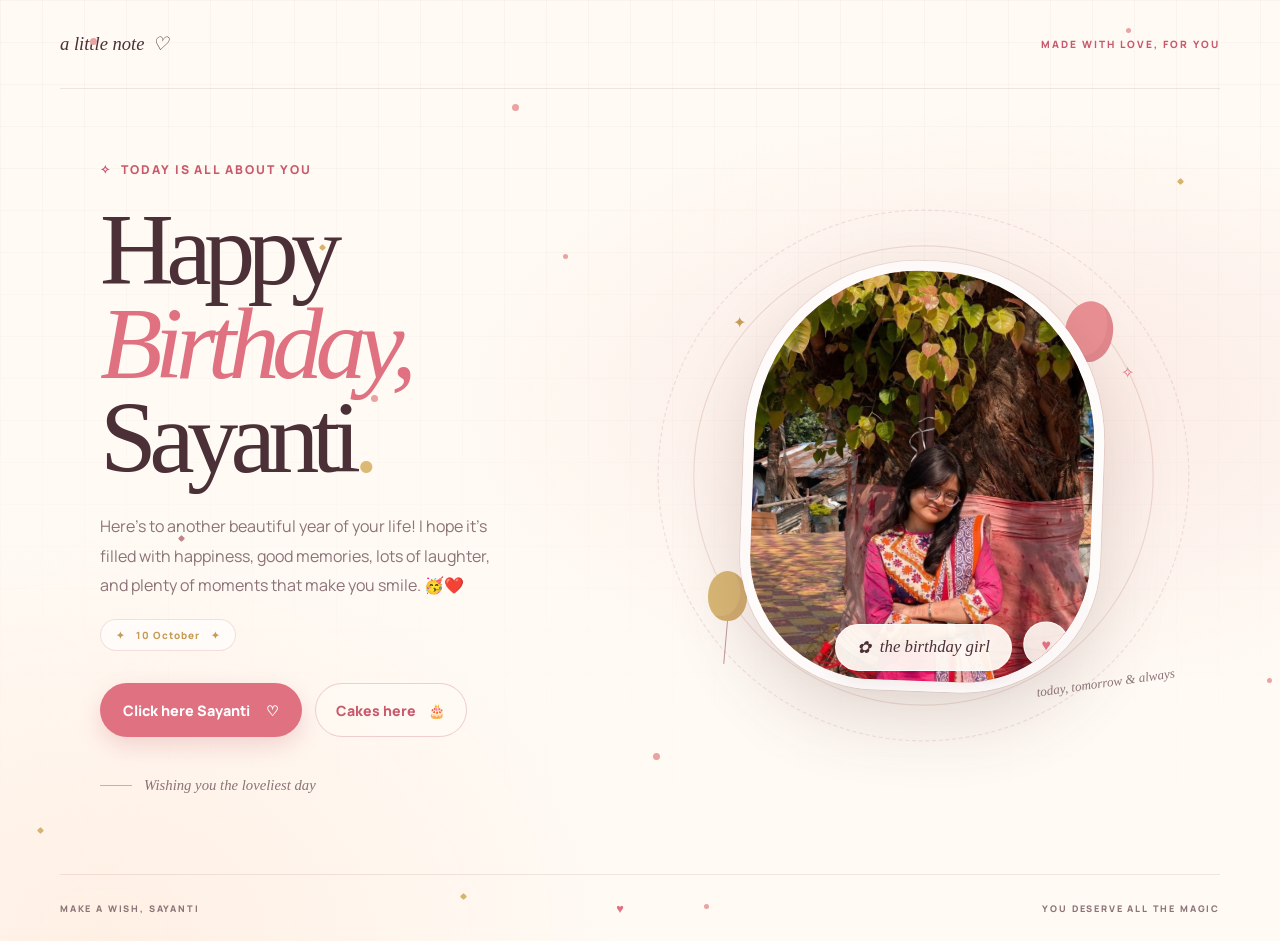
<file: Sayanti Birthday/index.html>
<!doctype html>
<html lang="en">
  <head>
    <meta charset="UTF-8" />
    <meta name="viewport" content="width=device-width, initial-scale=1" />
    <meta
      name="description"
      content="A little birthday surprise, made just for Sayanti."
    />
    <meta property="og:title" content="Happy Birthday, Sayanti!" />
    <meta
      property="og:description"
      content="A little birthday surprise, made just for Sayanti."
    />
    <meta name="theme-color" content="#fffaf4" />
    <title>Happy Birthday, Sayanti!</title>
    <link rel="preconnect" href="https://fonts.googleapis.com" />
    <link rel="preconnect" href="https://fonts.gstatic.com" crossorigin />
    <link
      href="https://fonts.googleapis.com/css2?family=Manrope:wght@400;500;600;700;800&display=swap"
      rel="stylesheet"
    />
    <link rel="stylesheet" href="./styles.css" />
    <script src="./script.js" defer></script>
  </head>
  <body>
    <main class="birthday-page">
      <div class="birthday-confetti" aria-hidden="true"></div>

      <header class="birthday-header">
        <a class="birthday-wordmark" href="./" aria-label="Birthday page">
          a little note <span aria-hidden="true">♡</span>
        </a>
        <span class="birthday-header-label">MADE WITH LOVE, FOR YOU</span>
      </header>

      <section class="birthday-hero" aria-labelledby="birthday-title">
        <div class="birthday-copy">
          <div class="birthday-eyebrow">
            <span aria-hidden="true">✧</span>
            <span>Today is all about you</span>
          </div>

          <h1 id="birthday-title" class="birthday-title">
            Happy
            <br />
            <span>Birthday,</span>
            <br />
            Sayanti<span class="birthday-title-period">.</span>
          </h1>

          <p class="birthday-intro">
            Here’s to another beautiful year of your life! I hope it’s filled
            with happiness, good memories, lots of laughter, and plenty of
            moments that make you smile. 🥳❤️
          </p>

          <p class="birthday-date">
            <span aria-hidden="true">✦</span>
            <span>10 October</span>
            <span aria-hidden="true">✦</span>
          </p>

          <div class="birthday-actions">
            <button
              class="birthday-note-button"
              type="button"
              aria-haspopup="dialog"
              aria-controls="birthday-note"
            >
              <span>Click here Sayanti</span>
              <span aria-hidden="true">♡</span>
            </button>
            <button
              class="birthday-cake-button"
              type="button"
              aria-haspopup="dialog"
              aria-controls="birthday-cake"
            >
              <span>Cakes here</span>
              <span aria-hidden="true">🎂</span>
            </button>
          </div>

          <div class="birthday-signoff">
            <span class="birthday-signoff-rule" aria-hidden="true"></span>
            <span>Wishing you the loveliest day</span>
          </div>
        </div>

        <div class="birthday-art" aria-label="A place for Sayanti’s photo">
          <div
            class="birthday-orbit birthday-orbit-one"
            aria-hidden="true"
          ></div>
          <div
            class="birthday-orbit birthday-orbit-two"
            aria-hidden="true"
          ></div>
          <span class="birthday-sparkle birthday-sparkle-one" aria-hidden="true"
            >✦</span
          >
          <span class="birthday-sparkle birthday-sparkle-two" aria-hidden="true"
            >✧</span
          >
          <div
            class="birthday-balloon birthday-balloon-one"
            aria-hidden="true"
          ></div>
          <div
            class="birthday-balloon birthday-balloon-two"
            aria-hidden="true"
          ></div>

          <div class="birthday-photo-frame">
            <img
              class="birthday-photo"
              src="./sayanti-photo.jpeg"
              alt="Sayanti smiling in a colorful outfit beneath a leafy tree"
            />
            <span class="birthday-photo-heart" aria-hidden="true">♥</span>
          </div>

          <div class="birthday-photo-label">
            <span aria-hidden="true">✿</span>
            <span>the birthday girl</span>
          </div>
          <span class="birthday-art-caption" aria-hidden="true">
            today, tomorrow &amp; always
          </span>
        </div>
      </section>

      <footer class="birthday-footer">
        <span>MAKE A WISH, SAYANTI</span>
        <span class="birthday-footer-heart" aria-hidden="true">♥</span>
        <span>YOU DESERVE ALL THE MAGIC</span>
      </footer>
    </main>

    <dialog
      class="birthday-note-dialog"
      id="birthday-note"
      aria-labelledby="birthday-note-title"
      aria-describedby="birthday-note-copy"
    >
      <button
        class="birthday-note-close"
        type="button"
        aria-label="Close birthday note"
      >
        ×
      </button>
      <div class="birthday-note-icon" aria-hidden="true">♥</div>
      <h2 class="birthday-note-title" id="birthday-note-title">
        A little note for you
      </h2>
      <div class="birthday-note-copy" id="birthday-note-copy">
        <p class="birthday-note-paragraph">
          Happy Birthday Sister 🥳🎂! It’s crazy to think that it’s already been
          four years since we became friends at university. What started as a
          normal friendship slowly became something much more special. You’ve
          always treated me like your own brother, and honestly, I feel the same
          way about you. ❤️
        </p>
        <p class="birthday-note-paragraph">
          I’m really grateful for all the memories, laughs, and conversations
          we’ve shared. No matter what happens, always remember that your
          brother is here whenever you need someone to talk to. 🤗
        </p>
        <p class="birthday-note-paragraph">
          I hope this year brings you lots of happiness, success, and everything
          you’re wishing for. Keep smiling, stay happy, and never change. ❤️
        </p>
        <p class="birthday-note-paragraph">
          Happy Birthday, little sister! 🥳🎈
        </p>
      </div>
      <p class="birthday-note-signoff">With love, <span>always</span></p>
    </dialog>

    <dialog
      class="birthday-cake-dialog"
      id="birthday-cake"
      aria-labelledby="birthday-cake-title"
    >
      <div class="birthday-cake-heading">
        <div>
          <p class="birthday-cake-eyebrow">A little birthday surprise</p>
          <h2 id="birthday-cake-title">Make a wish, Sayanti!</h2>
        </div>
        <button
          class="birthday-cake-close"
          type="button"
          aria-label="Close cake animation"
        >
          ×
        </button>
      </div>
      <iframe
        class="birthday-cake-frame"
        src="about:blank"
        title="Animated birthday cake and floating balloons"
      ></iframe>
      <p class="birthday-cake-hint">
        Tap the candle or pop a balloon to add a little extra birthday magic.
      </p>
    </dialog>
  </body>
</html>
</file>
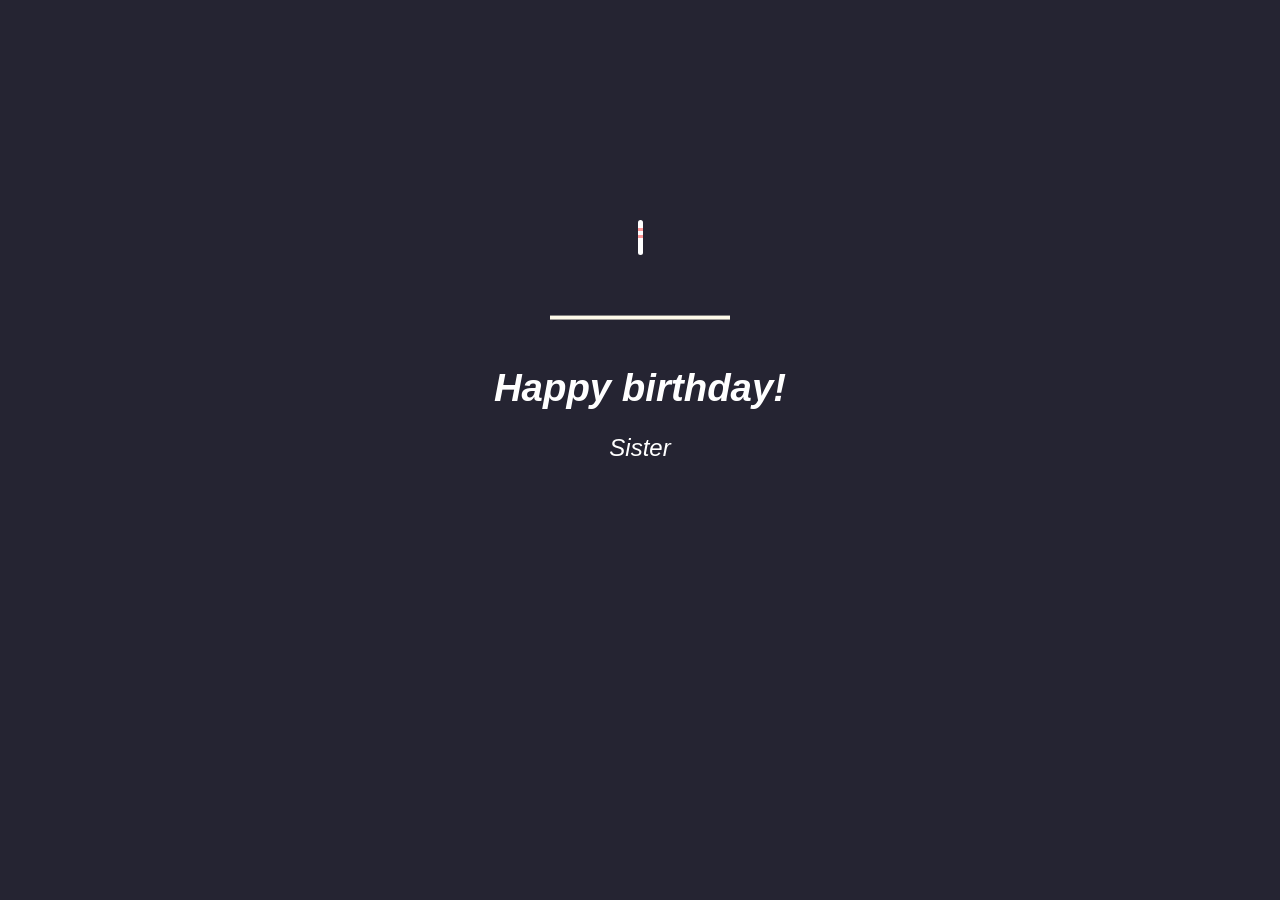
<file: Sayanti Birthday/cake-animation/index.html>
<!doctype html>
<html lang="en">
  <head>
    <meta charset="UTF-8" />
    <meta name="viewport" content="width=device-width, initial-scale=1.0" />
    <meta name="theme-color" content="#252432" />
    <title>A Birthday Cake for Sayanti</title>
    <link rel="stylesheet" href="./style.css" />
  </head>

  <body>
    <canvas id="magicCursor"></canvas>

    <div class="balloons">
      <div class="balloon balloon1"></div>
      <div class="balloon balloon2"></div>
      <div class="balloon balloon3"></div>
      <div class="balloon balloon4"></div>
      <div class="balloon balloon5"></div>
    </div>

    <div class="candle">
      <div class="fire"></div>
      <div class="fire"></div>
      <div class="fire"></div>
      <div class="fire"></div>
      <div class="fire"></div>
    </div>
    <svg
      id="cake"
      version="1.1"
      x="0px"
      y="0px"
      width="200px"
      height="500px"
      viewBox="0 0 200 500"
      enable-background="new 0 0 200 500"
      xml:space="preserve"
    >
      <path
        fill="#a88679"
        d="M173.667-13.94c-49.298,0-102.782,0-147.334,0c-3.999,0-4-16.002,0-16.002
		c44.697,0,96.586,0,147.334,0C177.667-29.942,177.668-13.94,173.667-13.94z"
      >
        <animate
          id="bizcocho_3"
          attributeName="d"
          calcMode="spline"
          keySplines="0 0 1 1; 0 0 1 1"
          begin="relleno_2.end"
          dur="0.3s"
          fill="freeze"
          values="
                          M173.667-13.94c-49.298,0-102.782,0-147.334,0c-3.999,0-4-16.002,0-16.002
		c44.697,0,96.586,0,147.334,0C177.667-29.942,177.668-13.94,173.667-13.94z
                          ;
                          M173.667,411.567c-47.995,12.408-102.955,12.561-147.334,0
		c-3.848-1.089-0.189-16.089,3.661-15.002c44.836,12.66,90.519,12.753,139.427,0.07
		C173.293,395.631,177.541,410.566,173.667,411.567z
                          ;
                          M173.667,427.569c-49.795,0-101.101,0-147.334,0c-3.999,0-4-16.002,0-16.002
		c46.385,0,97.539,0,147.334,0C177.668,411.567,177.667,427.569,173.667,427.569z
                          "
        />
      </path>
      <path
        fill="#8b6a60"
        d="M100-178.521c1.858,0,3.364,1.506,3.364,3.363c0,0,0,33.17,0,44.227
		c0,19.144,0,57.431,0,76.574c0,10.152,0,40.607,0,40.607c0,1.858-1.506,3.364-3.364,3.364l0,0c-1.858,0-3.364-1.506-3.364-3.364c0,0,0-30.455,0-40.607c0-19.144,0-57.432,0-76.575c0-11.057,0-44.226,0-44.226C96.636-177.015,98.142-178.521,100-178.521
		L100-178.521z"
      >
        <animate
          id="relleno_2"
          attributeName="d"
          calcMode="spline"
          keySplines="0 0 1 1; 0 0 1 1; 0 0 0.58 1"
          begin="bizcocho_2.end"
          dur="0.5s"
          fill="freeze"
          values="
                          M100-178.521c1.858,0,3.364,1.506,3.364,3.363c0,0,0,33.17,0,44.227
		c0,19.144,0,57.431,0,76.574c0,10.152,0,40.607,0,40.607c0,1.858-1.506,3.364-3.364,3.364l0,0c-1.858,0-3.364-1.506-3.364-3.364c0,0,0-30.455,0-40.607c0-19.144,0-57.432,0-76.575c0-11.057,0-44.226,0-44.226C96.636-177.015,98.142-178.521,100-178.521
		L100-178.521z
                          ;
                          M100,267.257c1.858,0,3.364,1.506,3.364,3.363c0,0,0,33.17,0,44.227
		c0,19.143,0,57.43,0,76.574c0,10.151,0,40.606,0,40.606c0,1.858-1.506,3.364-3.364,3.364l0,0c-1.858,0-3.364-1.506-3.364-3.364
		c0,0,0-30.455,0-40.606c0-19.145,0-57.432,0-76.576c0-11.057,0-44.225,0-44.225C96.636,268.763,98.142,267.257,100,267.257
		L100,267.257z
                          ;
                          M93.928,405.433c-0.655,6.444-0.102,9.067,2.957,11.798c0,0,8.083,5.571,16.828,3.503
		c18.629-4.406,43.813,6.194,50.792,7.791c14.75,3.375,9.162,6.867,9.162,6.867c-2.412,2.258-58.328,0-73.667,0l0,0
		c-1.858,0-69.995,2.133-73.667,0c0,0-3.337-2.439,6.172-5.992c11.375-4.25,52.875,8.822,47.139-9.442
		c-6.333-20.167,5.226-21.514,5.226-21.514c3.435-0.915,12.78-6.663,10.923-0.546L93.928,405.433z
                          ;
                          M102.242,427.569c5.348,0,14.079,0,17.462,0c0,0,17.026,0,27.504,0
		c19.143,0,20.39-3.797,26.459,0c3,1.877,0,7.823,0,7.823c-2.412,2.258-58.328,0-73.667,0l0,0c-1.858,0-67.187,0-73.667,0
		c0,0-4.125-4.983,0-7.823c5.201-3.58,16.085,0,23.725,0c8.841,0,20.762,0,20.762,0c3.686,0,8.597,0,19.511,0H102.242z
                          "
        />
      </path>
      <path
        fill="#a88679"
        d="M173.667-15.929c-46.512,0-105.486,0-147.334,0c-3.999,0-4-16.002,0-16.002
		c43.566,0,97.96,0,147.334,0C177.667-31.931,177.666-15.929,173.667-15.929z"
      >
        <animate
          id="bizcocho_2"
          attributeName="d"
          calcMode="spline"
          keySplines="0 0 1 1; 0 0 1 1; 0.25 0 0.58 1"
          begin="relleno_1.end"
          dur="0.5s"
          fill="freeze"
          values="
                          M173.667-15.929c-46.512,0-105.486,0-147.334,0c-3.999,0-4-16.002,0-16.002
		c43.566,0,97.96,0,147.334,0C177.667-31.931,177.666-15.929,173.667-15.929z
                          ;
                          M173.434,445.393c-47.269,8.001-105.245,8.001-147.334,0c-3.929-0.747-0.692-16.543,3.243-15.824
		c43.828,8.001,92.165,8.001,140.739,0C174.029,428.918,177.377,444.726,173.434,445.393z
                          ;
                          M173.667,449.514c-47.576-5.454-102.799-5.744-147.333,0c-3.966,0.512-3.938-15.297,0-16.002
		c43.683-7.823,97.646-8.026,147.333,0C177.616,434.15,177.642,449.969,173.667,449.514z
                          ;
                          M173.667,451.394c-49.298,0-102.782,0-147.334,0c-3.999,0-4-16.002,0-16.002
		c44.697,0,96.586,0,147.334,0C177.667,435.392,177.668,451.394,173.667,451.394z
                          "
        />
      </path>
      <path
        fill="#8b6a60"
        d="M101.368-73.685c0,12.164,0,15.18,0,28.519c0,22.702,0-13.661,0,8.304c0,14.48,0,18.233,0,30.512
		c0,1.753-2.958,1.847-2.958,0c0-12.68,0-16.277,0-30.401c0-21.983,0,11.66,0-8.305c0-13.027,0-15.992,0-28.628
		C98.411-75.883,101.368-75.592,101.368-73.685z"
      >
        <animate
          id="relleno_1"
          attributeName="d"
          calcMode="spline"
          keySplines="0 0 1 1; 0 0 1 1; 0 0 0.6 1"
          begin="bizcocho_1.end"
          dur="0.5s"
          fill="freeze"
          values="
                          M101.368-73.685c0,12.164,0,15.18,0,28.519c0,22.702,0-13.661,0,8.304c0,14.48,0,18.233,0,30.512
		c0,1.753-2.958,1.847-2.958,0c0-12.68,0-16.277,0-30.401c0-21.983,0,11.66,0-8.305c0-13.027,0-15.992,0-28.628
		C98.411-75.883,101.368-75.592,101.368-73.685z
                          ;
                          M101.368,350.885c0,12.164,0,65.18,0,78.518c0,22.703,0-33.66,0-11.695c0,14.48,0,28.232,0,40.512
		c0,1.753-2.958,1.847-2.958,0c0-12.68,0-26.277,0-40.402c0-21.982,0,31.66,0,11.695c0-13.027,0-65.992,0-78.627
		C98.411,348.686,101.368,348.977,101.368,350.885z
                          ;
                          M128.38,447.567c37.626,6.312,39.303,13.658,26.833,12.833c-22.653-1.499-13.636-0.831-23.302-0.831
		c-14.48,0-17.884,0-30.163,0c-2.087,0-2.068,0-3.915,0c-13.333,0-8.963,0-23.088,0c-11.668,0-14.062,5.995-27.532,1.164
		c-12.629-4.529,38.667-3.167,46.833-17.333C100.077,432.94,105.546,443.736,128.38,447.567z
                          ;
                          M173.667,451.394c2.875,0,2.997,9.257,0,9.131c-22.662-0.956-32.09-0.956-41.756-0.956
		c-14.48,0-17.884,0-30.163,0c-2.087,0-2.068,0-3.915,0c-13.333,0-8.963,0-23.088,0c-11.668,0-34.99-0.294-48.412,1.831
		c-4.109,0.65-3.01-10.006,0-10.006C37.129,451.394,149.379,451.394,173.667,451.394z
                          "
        />
      </path>
      <path
        fill="#a88679"
        d="M173.667,21.571c-33.174,0-111.467,0-147.334,0c-4,0-4-16.002,0-16.002c39.836,0,105.982,0,147.334,0
		C177.668,5.569,177.667,21.571,173.667,21.571z"
      >
        <animate
          id="bizcocho_1"
          attributeName="d"
          calcMode="spline"
          keySplines="0 0 1 1; 0 0 1 1; 0 0 1 1; 0.25 0 1 1; 0 0 1 1; 0.25 0 0.6 1"
          begin="2s"
          dur="0.8s"
          fill="freeze"
          values="
                          M173.667,21.571c-33.174,0-111.467,0-147.334,0c-4,0-4-16.002,0-16.002c39.836,0,105.982,0,147.334,0
		C177.668,5.569,177.667,21.571,173.667,21.571z
                          ;
                          M173.667,459.569c-33.197,16.002-110.782,16.002-147.334,0c-3.664-1.604,1.614-15.617,5.337-14.153
		c40.702,16.002,94.289,16.104,136.505,0.103C171.917,444.1,177.271,457.832,173.667,459.569z
                          ;
                          M171.817,475.571c-39.361-3.001-105.438-2.571-143.556,0c-3.991,0.27-7.377-14.736-3.387-15.014
		c41.553-2.888,104.421-3.121,150.51-0.233C179.378,460.574,175.806,475.875,171.817,475.571z
                          ;
                          M171.817,459.564c-38.8-12.188-104.504-13.762-143.556,0c-3.772,1.329-7.961-12.604-4.178-13.905
		c40.864-14.064,105.114-15.52,151.918-0.973C179.822,445.874,175.634,460.762,171.817,459.564z
                          ;
                          M173.667,475.571c-46.376-5.005-105.924-4.003-147.334,0c-3.981,0.385-3.479-15.421,0.479-16.002
		c43.087-6.327,97.705-7.083,146.855,0.438C177.621,460.613,177.644,476,173.667,475.571z
                          ;
                          M173.667,474.117c-46.376,1.866-105.638,2.01-147.334,0c-3.995-0.192-3.52-16.144,0.479-16.002
		c43.794,1.55,96.341,1.541,145.723,0C176.532,457.99,177.663,473.956,173.667,474.117z
                          ;
                          M173.667,475.571c-46.512,0-105.486,0-147.334,0c-3.999,0-4-16.002,0-16.002c43.566,0,97.96,0,147.334,0
		C177.667,459.569,177.666,475.571,173.667,475.571z
                          "
        />
      </path>
      <path
        fill="#fefae9"
        d="M104.812,113.216c0,3.119-2.164,5.67-4.812,5.67c-2.646,0-4.812-2.551-4.812-5.67c0-5.594,0-16.782,0-22.375
	c0-5.143,0-15.427,0-20.568c0-7.333,0-21.998,0-29.33c0-5.523,0-16.569,0-22.092c0-3.295,0-9.885,0-13.181
	C95.188,2.551,97.353,0,100,0c2.648,0,4.812,2.551,4.812,5.669c0,3.248,0,9.743,0,12.991c0,5.428,0,16.284,0,21.711
	c0,7.618,0,22.854,0,30.472c0,4.952,0,14.854,0,19.807C104.812,96.292,104.812,107.576,104.812,113.216z"
      >
        <animate
          id="crema"
          attributeName="d"
          calcMode="spline"
          keySplines="0 0 1 1; 0 0 1 1; 0 0 1 1; 0.25 0 1 1; 0 0 1 1; 0 0 0.58 1"
          begin="bizcocho_3.end"
          dur="2s"
          fill="freeze"
          values="
                          M104.812,113.216c0,3.119-2.164,5.67-4.812,5.67c-2.646,0-4.812-2.551-4.812-5.67c0-5.594,0-16.782,0-22.375
	c0-5.143,0-15.427,0-20.568c0-7.333,0-21.998,0-29.33c0-5.523,0-16.569,0-22.092c0-3.295,0-9.885,0-13.181
	C95.188,2.551,97.353,0,100,0c2.648,0,4.812,2.551,4.812,5.669c0,3.248,0,9.743,0,12.991c0,5.428,0,16.284,0,21.711
	c0,7.618,0,22.854,0,30.472c0,4.952,0,14.854,0,19.807C104.812,96.292,104.812,107.576,104.812,113.216z
                          ;
                          M104.812,405.897c0,3.119-2.164,5.67-4.812,5.67c-2.646,0-4.812-2.551-4.812-5.67c0-5.594,0-16.782,0-22.376
	c0-5.143,0-15.426,0-20.568c0-7.332,0-21.997,0-29.33c0-5.522,0-16.568,0-22.092c0-3.295,0-9.885,0-13.181
	c0-3.118,2.165-5.669,4.812-5.669c2.648,0,4.812,2.551,4.812,5.669c0,3.247,0,9.743,0,12.991c0,5.428,0,16.283,0,21.711
	c0,7.618,0,22.854,0,30.473c0,4.951,0,14.854,0,19.807C104.812,388.972,104.812,400.256,104.812,405.897z
                          ;
                          M111.873,411.567c-3.119,0-9.226,0-11.874,0c-2.646,0-7.748,0-10.867,0c-7.086,0-12.698,0-18.292,0
	c-6.592,0-12.871,7.371-19.166,3.008c-10.043-6.961-7.776-10.169,2.991-17.745c12.61-8.873,27.713,1.994,25.919-7.531
	c-2.589-13.742,11.008-14.513,11.365-17.789c0.441-4.051,4.235-11.107,8.051-8.175c3.113,2.393,1.007,8.008,0,13.159
	c-1.871,9.569,8.058,2.113,9.494,14.155c2.592,21.732,21.184-0.675,29.309,7.976c5.216,5.553,18.413,5.552,15.426,12.942
	c-3.131,7.745-15.825-4.369-23.8,2.903C126.261,418.271,118.301,411.567,111.873,411.567z
                          ;
                          M111.873,411.567c-3.119,0-9.226,0-11.874,0c-2.646,0-9.734,4.069-12.853,4.069
	c-7.086,0-10.712-4.069-16.306-4.069c-6.592,0-12.12,6.013-19.166,3.008c-7.053-3.008-7.458,2.026-18.659,1.165
	c-6.832-0.525-7.522-3.034-7.533-6.265c-0.037-10.336,22.073-2.452,36.613-2.628c10.234-0.124,19.856-1.439,37.905-2.102
	c16.642-0.61,32.699,1.552,46.009,1.927c12.438,0.351,29.663-8.99,31.532,3.315c0.773,5.093-5.605,3.342-11.211,9.579
	c-5.093,5.667-7.59-4.605-12.965-3.832c-8.269,1.189-14.962-8.537-22.937-1.265C126.261,418.271,118.301,411.567,111.873,411.567z
                          ;
                          M110.946,413.652c-2.904-1.137-8.405-2.748-12.446-0.97c-6.099,2.685-7.273,10.358-13.253,8.242
	c-7.843-2.775-8.953-5.008-14.546-5.01c-24.653-0.011-4.849,26.507-18.264,26.507c-12.377,0,5.791-33.537-19.422-26.682
	c-7.703,2.095-9.806-0.942-9.817-4.173c-0.037-10.336,24.357-4.544,38.897-4.72c10.234-0.124,19.856-1.439,37.905-2.102
	c16.642-0.61,32.699,1.552,46.009,1.927c12.438,0.351,28.973-8.865,31.532,3.315c1.449,6.896,0.318,15.624-3.874,15.624
	c-7.619,0-1.788-15.192-19.243-7.111c-7.581,3.51-15.963-9.738-26.669,1.066C120.644,426.744,118.381,416.561,110.946,413.652z
                          ;
                          M111.547,413.9c-2.969-0.956-8.775-0.949-13.167-0.5c-14.667,1.5-8.325,16.508-14.667,16.666
	c-6.667,0.166-0.167-13.5-13.013-14.151c-30.471-1.545-5.572,46.651-18.987,46.651c-12.377,0,10.333-50.166-18.667-44.5
	c-7.835,1.531-9.537-1.417-9.548-4.647c-0.037-10.336,23.675-5.177,38.215-5.353c10.234-0.124,20.618-1.671,38.667-2.333
	c16.642-0.61,32.023,1.458,45.333,1.833c12.438,0.351,33.819-8.431,33.199,4.001c-0.532,10.666,0.414,26.166-5.245,25.833
	c-7.606-0.447-2.954-31.5-19.243-18.899c-7.985,6.177-17.658-5.969-27.377,5.732C118.88,434.066,121.38,417.067,111.547,413.9z
                          ;
                          M111.547,415.233c-6.667-0.834-9.667,4.667-13.833,3.333c-19.649-6.291-8.158,22.176-14.5,22.334
	c-6.667,0.166,2.833-18-13.333-22.167c-29.544-7.615-9.667,43.833-20.167,43.833c-10.333,0,8.004-55.006-16.833-39
	c-7.5,4.833-9.508-3.78-9.299-7.004c0.799-12.329,23.592-7.153,38.132-7.329c10.234-0.124,20.238-1.505,38.287-2.167
	c16.642-0.61,32.903,1.125,46.213,1.5c12.438,0.351,35.058-5.579,31.863,6.451c-5.532,20.833,1.25,28.216-4.409,27.883
	c-7.606-0.447-6.058-37.895-20.62-23.333c-10.167,10.166-15.972-0.747-25,12C119.547,443.568,121.798,416.515,111.547,415.233z
                          "
        />
      </path>
      <rect x="10" y="475.571" fill="#fefae9" width="180" height="4" />
    </svg>
    <div class="text">
      <h1>Happy birthday!</h1>
      <p>Sister</p>
    </div>

    <script src="./script.js"></script>
  </body>
</html>
</file>
<file: Sayanti Birthday/styles.css>
.birthday-page {
  --birthday-ink: #4b3037;
  --birthday-muted: #8c7377;
  --birthday-rose: #df7181;
  --birthday-rose-deep: #c9596d;
  --birthday-blush: #f9e7e3;
  --birthday-cream: #fffaf4;
  position: relative;
  display: flex;
  min-height: 100svh;
  flex-direction: column;
  overflow: hidden;
  background:
    radial-gradient(
      ellipse at 78% 43%,
      rgb(249 225 219 / 70%),
      transparent 34rem
    ),
    radial-gradient(
      ellipse at 8% 100%,
      rgb(255 237 224 / 80%),
      transparent 32rem
    ),
    var(--birthday-cream);
  color: var(--birthday-ink);
  font-family: "Manrope", sans-serif;
  isolation: isolate;
}

.birthday-page::before {
  position: absolute;
  z-index: -1;
  background-image:
    linear-gradient(rgb(128 88 89 / 4%) 1px, transparent 1px),
    linear-gradient(90deg, rgb(128 88 89 / 4%) 1px, transparent 1px);
  background-size: 42px 42px;
  content: "";
  inset: 0;
  mask-image: linear-gradient(to bottom, black, transparent 88%);
  pointer-events: none;
}

.birthday-header,
.birthday-footer {
  display: flex;
  width: min(1160px, calc(100% - 3rem));
  align-items: center;
  justify-content: space-between;
  margin-inline: auto;
}

.birthday-header {
  min-height: 88px;
  border-bottom: 1px solid rgb(121 77 79 / 12%);
}

.birthday-wordmark {
  display: inline-flex;
  align-items: center;
  gap: 8px;
  color: var(--birthday-ink);
  font-family: Georgia, serif;
  font-size: 1.16rem;
  font-style: italic;
  text-decoration: none;
}

.birthday-wordmark svg,
.birthday-header-label,
.birthday-footer {
  color: var(--birthday-rose-deep);
}

.birthday-header-label,
.birthday-footer {
  font-size: 0.63rem;
  font-weight: 800;
  letter-spacing: 0.2em;
}

.birthday-hero {
  display: grid;
  width: min(1080px, calc(100% - 3rem));
  flex: 1;
  align-items: center;
  gap: clamp(2.5rem, 8vw, 7rem);
  margin: 0 auto;
  padding: 4.25rem 0 5rem;
  grid-template-columns: 0.95fr 1.05fr;
}

.birthday-copy {
  z-index: 1;
  animation: birthday-rise 800ms both;
}

.birthday-eyebrow {
  display: inline-flex;
  align-items: center;
  gap: 9px;
  color: var(--birthday-rose-deep);
  font-size: 0.76rem;
  font-weight: 800;
  letter-spacing: 0.16em;
  text-transform: uppercase;
}

.birthday-eyebrow svg {
  animation: birthday-twinkle 2.8s ease-in-out infinite;
}

.birthday-title {
  margin: 1.5rem 0 0;
  font-family: Georgia, "Times New Roman", serif;
  font-size: clamp(4.5rem, 8vw, 7.15rem);
  font-weight: 500;
  letter-spacing: -0.075em;
  line-height: 0.92;
}

.birthday-title > span:not(.birthday-title-period) {
  color: var(--birthday-rose);
  font-style: italic;
}

.birthday-title-period {
  color: #dcb974;
}

.birthday-intro {
  max-width: 410px;
  margin: 1.65rem 0 0;
  color: var(--birthday-muted);
  font-size: 1rem;
  line-height: 1.85;
}

.birthday-date {
  display: inline-flex;
  align-items: center;
  gap: 11px;
  margin: 1.15rem 0 0;
  padding: 8px 15px;
  border: 1px solid rgb(201 89 109 / 19%);
  border-radius: 999px;
  background: rgb(255 255 255 / 55%);
  color: var(--birthday-rose-deep);
  font-size: 0.76rem;
  font-weight: 800;
  letter-spacing: 0.08em;
}

.birthday-date span {
  color: #c59b58;
  font-size: 0.62rem;
}

.birthday-note-button {
  display: inline-flex;
  min-height: 54px;
  align-items: center;
  gap: 16px;
  margin-top: 2rem;
  padding: 0 23px;
  border: 0;
  border-radius: 999px;
  background: var(--birthday-rose);
  box-shadow: 0 9px 22px rgb(201 89 109 / 22%);
  color: white;
  cursor: pointer;
  font: inherit;
  font-size: 0.9rem;
  font-weight: 800;
  transition:
    background 180ms ease,
    box-shadow 180ms ease,
    transform 180ms ease;
}

.birthday-note-button:hover {
  transform: translateY(-2px);
  background: var(--birthday-rose-deep);
  box-shadow: 0 12px 26px rgb(201 89 109 / 30%);
}

.birthday-note-button:focus-visible {
  outline: 3px solid var(--birthday-ink);
  outline-offset: 4px;
}

.birthday-note-button svg {
  transition: transform 180ms ease;
}

.birthday-note-button:hover svg {
  transform: scale(1.18);
}

.birthday-actions {
  display: flex;
  flex-wrap: wrap;
  gap: 0.8rem;
  margin-top: 2rem;
}

.birthday-actions .birthday-note-button,
.birthday-cake-button {
  margin-top: 0;
}

.birthday-cake-button {
  display: inline-flex;
  min-height: 54px;
  align-items: center;
  justify-content: center;
  gap: 12px;
  padding: 0 20px;
  border: 1px solid rgb(201 89 109 / 28%);
  border-radius: 999px;
  background: rgb(255 250 244 / 76%);
  color: var(--birthday-rose-deep);
  cursor: pointer;
  font: inherit;
  font-size: 0.88rem;
  font-weight: 800;
  transition:
    background 180ms ease,
    border-color 180ms ease,
    box-shadow 180ms ease,
    transform 180ms ease;
}

.birthday-cake-button:hover {
  transform: translateY(-2px);
  border-color: var(--birthday-rose);
  background: white;
  box-shadow: 0 9px 22px rgb(201 89 109 / 13%);
}

.birthday-cake-button:focus-visible,
.birthday-cake-close:focus-visible {
  outline: 3px solid var(--birthday-ink);
  outline-offset: 4px;
}

.birthday-signoff {
  display: flex;
  align-items: center;
  gap: 12px;
  margin-top: 2.5rem;
  color: var(--birthday-muted);
  font-family: Georgia, serif;
  font-size: 0.92rem;
  font-style: italic;
}

.birthday-signoff-rule {
  width: 32px;
  height: 1px;
  background: #d6aa9c;
}

.birthday-art {
  position: relative;
  display: grid;
  min-height: 500px;
  place-items: center;
  animation: birthday-rise 900ms 120ms both;
}

.birthday-orbit {
  position: absolute;
  width: min(77%, 405px);
  aspect-ratio: 1;
  border: 1px solid rgb(196 134 129 / 24%);
  border-radius: 50%;
}

.birthday-orbit-one {
  transform: scale(1.16);
}

.birthday-orbit-two {
  border-style: dashed;
  border-color: rgb(196 134 129 / 20%);
  transform: scale(1.34) rotate(-12deg);
}

.birthday-photo-frame {
  position: relative;
  width: min(67%, 340px);
  aspect-ratio: 0.83;
  overflow: hidden;
  border: 10px solid rgb(255 255 255 / 92%);
  border-radius: 48% 48% 38% 38% / 42% 42% 31% 31%;
  background: linear-gradient(145deg, #f4c5bd, #f8ded0 48%, #df9ba0);
  box-shadow:
    0 28px 70px rgb(108 67 66 / 19%),
    0 0 0 1px rgb(169 121 116 / 17%);
  transform: rotate(2deg);
}

.birthday-photo {
  position: absolute;
  width: 100%;
  height: 100%;
  object-fit: cover;
  object-position: center 42%;
  inset: 0;
}

.birthday-photo-heart {
  position: absolute;
  right: 18px;
  bottom: 18px;
  display: grid;
  width: 44px;
  aspect-ratio: 1;
  place-items: center;
  border: 1px solid rgb(255 255 255 / 70%);
  border-radius: 50%;
  background: rgb(255 250 244 / 90%);
  color: var(--birthday-rose);
}

.birthday-photo-label {
  position: absolute;
  z-index: 2;
  bottom: 11%;
  display: inline-flex;
  align-items: center;
  gap: 9px;
  padding: 12px 21px;
  border: 1px solid rgb(255 255 255 / 80%);
  border-radius: 999px;
  background: rgb(255 250 244 / 94%);
  box-shadow: 0 9px 24px rgb(108 67 66 / 12%);
  color: var(--birthday-ink);
  font-family: Georgia, serif;
  font-size: 1.05rem;
  font-style: italic;
}

.birthday-photo-label svg {
  color: var(--birthday-rose);
}

.birthday-art-caption {
  position: absolute;
  right: 1%;
  bottom: 7%;
  color: var(--birthday-muted);
  font-family: Georgia, serif;
  font-size: 0.82rem;
  font-style: italic;
  transform: rotate(-8deg);
}

.birthday-sparkle {
  position: absolute;
  z-index: 1;
  color: #c59b58;
  animation: birthday-twinkle 3.2s ease-in-out infinite;
}

.birthday-sparkle-one {
  top: 17%;
  left: 13%;
}

.birthday-sparkle-two {
  top: 27%;
  right: 9%;
  color: var(--birthday-rose);
  animation-delay: -1s;
}

.birthday-balloon {
  position: absolute;
  width: 48px;
  height: 61px;
  border-radius: 50% 50% 47% 47%;
  background: #e99094;
  box-shadow: inset -7px -5px 0 rgb(140 58 74 / 9%);
  animation: birthday-float 5s ease-in-out infinite;
}

.birthday-balloon::after {
  position: absolute;
  bottom: -43px;
  left: 50%;
  width: 1px;
  height: 43px;
  background: rgb(154 101 102 / 65%);
  content: "";
  transform: rotate(5deg);
  transform-origin: top;
}

.birthday-balloon-one {
  top: 15%;
  right: 13%;
  transform: rotate(10deg);
}

.birthday-balloon-two {
  bottom: 21%;
  left: 8%;
  width: 39px;
  height: 50px;
  background: #d8b875;
  animation-delay: -2.2s;
}

.birthday-confetti {
  position: absolute;
  overflow: hidden;
  pointer-events: none;
  inset: 0;
}

.birthday-confetti-piece {
  position: absolute;
  width: 5px;
  height: 5px;
  border-radius: 50%;
  background: #e9a3a0;
  animation: birthday-drift 7s ease-in-out infinite alternate;
}

.birthday-confetti-piece:nth-child(3n) {
  border-radius: 1px;
  background: #d6b46f;
  transform: rotate(45deg);
}

.birthday-confetti-piece:nth-child(4n) {
  background: #bd8589;
}

.birthday-confetti-large {
  width: 7px;
  height: 7px;
}

.birthday-footer {
  min-height: 66px;
  border-top: 1px solid rgb(121 77 79 / 12%);
  color: var(--birthday-muted);
  font-size: 0.57rem;
}

.birthday-footer-heart {
  color: var(--birthday-rose);
  font-size: 0.8rem;
}

.birthday-note-dialog {
  max-width: 430px !important;
  padding: 2.25rem !important;
  border: 1px solid #f0ded7 !important;
  border-radius: 22px !important;
  background: var(--birthday-cream) !important;
  color: var(--birthday-ink) !important;
  text-align: center;
}

.birthday-note-icon {
  display: grid;
  width: 54px;
  aspect-ratio: 1;
  place-items: center;
  margin: 0 auto 1.15rem;
  border-radius: 50%;
  background: var(--birthday-blush);
  color: var(--birthday-rose);
}

.birthday-note-title {
  color: var(--birthday-ink) !important;
  font-family: Georgia, serif;
  font-size: 1.75rem !important;
  font-style: italic;
  font-weight: 500 !important;
}

.birthday-note-copy {
  display: grid;
  gap: 1rem;
  margin-top: 0.5rem;
  color: var(--birthday-muted) !important;
  font-size: 0.93rem !important;
  line-height: 1.8 !important;
}

.birthday-note-paragraph {
  margin: 0;
}

.birthday-note-signoff {
  margin: 1.5rem 0 0;
  color: var(--birthday-muted);
  font-family: Georgia, serif;
  font-size: 0.92rem;
  font-style: italic;
}

.birthday-note-signoff span {
  color: var(--birthday-rose-deep);
}

@keyframes birthday-rise {
  from {
    opacity: 0;
    transform: translateY(18px);
  }

  to {
    opacity: 1;
    transform: translateY(0);
  }
}

@keyframes birthday-float {
  0%,
  100% {
    translate: 0 0;
  }

  50% {
    translate: 0 -12px;
  }
}

@keyframes birthday-twinkle {
  0%,
  100% {
    opacity: 0.65;
    scale: 0.92;
  }

  50% {
    opacity: 1;
    scale: 1.12;
  }
}

@keyframes birthday-drift {
  from {
    translate: 0 -5px;
  }

  to {
    translate: 8px 12px;
  }
}

@media (max-width: 760px) {
  .birthday-header,
  .birthday-footer {
    width: min(100% - 2rem, 540px);
  }

  .birthday-header {
    min-height: 72px;
  }

  .birthday-header-label {
    font-size: 0.52rem;
    letter-spacing: 0.13em;
  }

  .birthday-hero {
    width: min(100% - 2.5rem, 540px);
    gap: 1rem;
    padding: 3.75rem 0 3rem;
    grid-template-columns: 1fr;
  }

  .birthday-copy {
    text-align: center;
  }

  .birthday-eyebrow,
  .birthday-signoff {
    justify-content: center;
  }

  .birthday-title {
    margin-top: 1.15rem;
    font-size: clamp(4rem, 16vw, 6rem);
  }

  .birthday-intro {
    max-width: 390px;
    margin-inline: auto;
  }

  .birthday-note-button {
    margin-top: 1.5rem;
  }

  .birthday-actions {
    justify-content: center;
  }

  .birthday-signoff {
    margin-top: 1.65rem;
  }

  .birthday-art {
    min-height: min(112vw, 440px);
  }

  .birthday-photo-frame {
    width: min(64%, 300px);
  }

  .birthday-photo-label {
    bottom: 8%;
  }

  .birthday-art-caption {
    right: 0;
    bottom: 3%;
  }

  .birthday-balloon-one {
    right: 8%;
  }

  .birthday-balloon-two {
    left: 6%;
  }

  .birthday-footer {
    min-height: 58px;
    gap: 0.5rem;
    font-size: 0.48rem;
    letter-spacing: 0.13em;
  }
}

@media (max-width: 380px) {
  .birthday-header-label {
    font-size: 0.46rem;
  }

  .birthday-title {
    font-size: 3.7rem;
  }

  .birthday-footer {
    font-size: 0.41rem;
    letter-spacing: 0.08em;
  }
}

body {
  margin: 0;
}

.birthday-note-dialog {
  position: fixed;
  box-sizing: border-box;
  width: min(520px, calc(100vw - 2rem)) !important;
  max-width: 520px !important;
  max-height: calc(100dvh - 2rem);
  overflow-y: auto;
  margin: auto;
  padding: clamp(1.5rem, 5vw, 2.25rem) !important;
  border: 1px solid #f0ded7;
  border-radius: 22px;
  background: #f4e4e1 !important;
  color: var(--birthday-ink);
  font-family: "Manrope", sans-serif;
  text-align: center;
  inset: 0;
}

.birthday-note-dialog::backdrop {
  background: rgb(57 37 41 / 42%);
  backdrop-filter: blur(4px);
}

.birthday-cake-dialog {
  position: fixed;
  box-sizing: border-box;
  width: min(760px, calc(100vw - 2rem));
  height: min(700px, calc(100dvh - 2rem));
  max-width: 760px;
  max-height: calc(100dvh - 2rem);
  overflow: hidden;
  margin: auto;
  padding: clamp(1rem, 3vw, 1.75rem);
  border: 1px solid #ead4ce;
  border-radius: 24px;
  background: #fffaf4;
  box-shadow: 0 24px 80px rgb(57 37 41 / 28%);
  color: var(--birthday-ink);
  font-family: "Manrope", sans-serif;
  inset: 0;
}

.birthday-cake-dialog[open] {
  display: grid;
  grid-template-rows: auto minmax(260px, 1fr) auto;
}

.birthday-cake-dialog::backdrop {
  background: rgb(57 37 41 / 62%);
  backdrop-filter: blur(6px);
}

.birthday-cake-heading {
  display: flex;
  align-items: flex-start;
  justify-content: space-between;
  gap: 1rem;
  padding: 0.15rem 0.25rem 1rem;
}

.birthday-cake-eyebrow {
  margin: 0 0 0.35rem;
  color: var(--birthday-rose-deep);
  font-size: 0.64rem;
  font-weight: 800;
  letter-spacing: 0.16em;
  text-transform: uppercase;
}

.birthday-cake-heading h2 {
  margin: 0;
  font-family: Georgia, serif;
  font-size: clamp(1.45rem, 4vw, 2rem);
  font-style: italic;
  font-weight: 500;
}

.birthday-cake-close {
  flex: 0 0 auto;
  display: grid;
  width: 38px;
  aspect-ratio: 1;
  place-items: center;
  border: 1px solid rgb(121 77 79 / 15%);
  border-radius: 50%;
  background: white;
  color: var(--birthday-muted);
  cursor: pointer;
  font: inherit;
  font-size: 1.55rem;
  line-height: 1;
}

.birthday-cake-frame {
  display: block;
  width: 100%;
  height: 100%;
  min-height: 0;
  border: 0;
  border-radius: 16px;
  background: #252432;
}

.birthday-cake-hint {
  margin: 0;
  padding: 0.85rem 0.25rem 0.1rem;
  color: var(--birthday-muted);
  font-size: 0.75rem;
  line-height: 1.5;
  text-align: center;
}

.birthday-note-copy {
  color: #73585d !important;
}

.birthday-note-close {
  position: absolute;
  top: 12px;
  right: 14px;
  display: grid;
  width: 34px;
  aspect-ratio: 1;
  place-items: center;
  border: 0;
  border-radius: 50%;
  background: transparent;
  color: var(--birthday-muted);
  cursor: pointer;
  font: inherit;
  font-size: 1.5rem;
  transition:
    background 180ms ease,
    color 180ms ease;
}

.birthday-note-close:hover {
  background: var(--birthday-blush);
  color: var(--birthday-ink);
}

.birthday-note-close:focus-visible {
  outline: 2px solid var(--birthday-rose-deep);
  outline-offset: 2px;
}

@media (prefers-reduced-motion: reduce) {
  *,
  *::before,
  *::after {
    scroll-behavior: auto !important;
    animation-duration: 0.01ms !important;
    animation-iteration-count: 1 !important;
    transition-duration: 0.01ms !important;
  }
}

@media (max-width: 520px) {
  .birthday-actions {
    gap: 0.6rem;
  }

  .birthday-actions .birthday-note-button,
  .birthday-actions .birthday-cake-button {
    min-height: 50px;
    padding-inline: 16px;
    font-size: 0.8rem;
  }

  .birthday-cake-dialog {
    width: calc(100vw - 1rem);
    height: min(700px, calc(100dvh - 1rem));
    max-height: calc(100dvh - 1rem);
    padding: 0.85rem;
    border-radius: 18px;
  }

  .birthday-cake-dialog[open] {
    grid-template-rows: auto minmax(220px, 1fr) auto;
  }

  .birthday-cake-hint {
    font-size: 0.68rem;
  }
}
</file>
<file: Sayanti Birthday/cake-animation/style.css>
html,
body {
  width: 100%;
  height: 100%;
}

body {
  display: flow-root;
  position: relative;
  margin: 0;
  overflow: hidden;
  background: #252432;
}

#cake {
  display: block;
  position: relative;
  margin: -10em auto 0 auto;
}

.candle {
  background: #ffffff;
  border-radius: 10px;
  position: absolute;
  top: 228px;
  left: 50%;
  margin-left: -2.4px;
  margin-top: -8.33333333px;
  width: 5px;
  height: 35px;
  transform: translateY(-300px);
  -webkit-backface-visibility: hidden;
  backface-visibility: hidden;
  -webkit-animation: in 500ms 6s ease-out forwards;
  animation: in 500ms 6s ease-out forwards;
}

.candle:after,
.candle:before {
  background: rgba(255, 0, 0, 0.4);
  content: "";
  position: absolute;
  width: 100%;
  height: 2.22222222px;
}

.candle:after {
  top: 25%;
  left: 0;
}

.candle:before {
  top: 45%;
  left: 0;
}

.fire {
  border-radius: 100%;
  position: absolute;
  top: -20px;
  left: 50%;
  margin-left: -2.6px;
  width: 6.66666667px;
  height: 18px;
}

.fire:nth-child(1) {
  -webkit-animation: fire 2s 6.5s infinite;
  animation: fire 2s 6.5s infinite;
}

.fire:nth-child(2) {
  -webkit-animation: fire 1.5s 6.5s infinite;
  animation: fire 1.5s 6.5s infinite;
}

.fire:nth-child(3) {
  -webkit-animation: fire 1s 6.5s infinite;
  animation: fire 1s 6.5s infinite;
}

.fire:nth-child(4) {
  -webkit-animation: fire 0.5s 6.5s infinite;
  animation: fire 0.5s 6.5s infinite;
}

.fire:nth-child(5) {
  -webkit-animation: fire 0.2s 6.5s infinite;
  animation: fire 0.2s 6.5s infinite;
}

@-webkit-keyframes fire {
  0%,
  100% {
    background: rgba(254, 248, 97, 0.5);
    box-shadow: 0 0 40px 10px rgba(248, 233, 209, 0.2);
    transform: translateY(0) scale(1);
  }
  50% {
    background: rgba(255, 50, 0, 0.1);
    box-shadow: 0 0 40px 20px rgba(248, 233, 209, 0.2);
    transform: translateY(-20px) scale(0);
  }
}
@keyframes fire {
  0%,
  100% {
    background: rgba(254, 248, 97, 0.5);
    box-shadow: 0 0 40px 10px rgba(248, 233, 209, 0.2);
    transform: translateY(0) scale(1);
  }
  50% {
    background: rgba(255, 50, 0, 0.1);
    box-shadow: 0 0 40px 20px rgba(248, 233, 209, 0.2);
    transform: translateY(-20px) scale(0);
  }
}
@-webkit-keyframes in {
  to {
    transform: translateY(0);
  }
}
@keyframes in {
  to {
    transform: translateY(0);
  }
}
.text {
  color: #fff;
  font-family: "Lato", "Trebuchet MS", sans-serif;
  font-weight: 300;
  font-style: italic;
  text-align: center;
  position: relative;
  z-index: 50;
}
.text h1 {
  font-size: 2.4em;
  margin-bottom: 10px;
}
.text p {
  font-size: 1.5em;
}

#magicCursor {
  position: fixed;
  top: 0;
  left: 0;
  width: 100vw;
  height: 100vh;
  pointer-events: none;
  z-index: 9999;
}

.balloons {
  position: fixed;
  top: 0;
  left: 0;
  width: 100%;
  height: 100%;
  pointer-events: none;
  z-index: 10;
  overflow: hidden;
}
.balloon {
  position: absolute;
  bottom: -120px;
  width: 50px;
  height: 65px;
  border-radius: 50% 50% 50% 50% / 45% 45% 55% 55%;
  box-shadow:
    inset -5px -5px 15px rgba(0, 0, 0, 0.15),
    inset 5px 5px 10px rgba(255, 255, 255, 0.5);
  animation: floatUp 10s infinite linear;
  pointer-events: auto;
  cursor: pointer;
  touch-action: manipulation;
}
.balloon::before {
  content: "";
  position: absolute;
  bottom: -8px;
  left: 20px;
  width: 10px;
  height: 10px;
  background-color: inherit;
  clip-path: polygon(50% 0%, 0% 100%, 100% 100%);
}
.balloon::after {
  content: "";
  position: absolute;
  bottom: -60px;
  left: 24px;
  width: 1px;
  height: 60px;
  background-color: rgba(255, 255, 255, 0.4);
}
.balloon1 {
  background-color: #d4af37;
  left: 15%;
  animation-duration: 12s;
  animation-delay: 1s;
}
.balloon2 {
  background-color: #c0c0c0;
  left: 35%;
  animation-duration: 15s;
  animation-delay: 3s;
}
.balloon3 {
  background-color: #ffb6c1;
  left: 55%;
  animation-duration: 13s;
  animation-delay: 0s;
}
.balloon4 {
  background-color: #87ceeb;
  left: 75%;
  animation-duration: 16s;
  animation-delay: 2s;
}
.balloon5 {
  background-color: #f5f5dc;
  left: 85%;
  animation-duration: 14s;
  animation-delay: 5s;
}

@keyframes floatUp {
  0% {
    transform: translateY(0) rotate(-3deg);
  }
  50% {
    transform: translateY(-50vh) rotate(3deg);
  }
  100% {
    transform: translateY(-110vh) rotate(-3deg);
  }
}

.candle {
  cursor: pointer;
  z-index: 100;
  touch-action: manipulation;
}

@media (max-width: 520px) {
  .text h1 {
    font-size: 1.8em;
  }

  .text p {
    font-size: 1.25em;
  }
}

.candle-blown .fire {
  animation: none;
  opacity: 0;
  transform: translateY(-10px) scale(0);
  transition:
    opacity 250ms ease,
    transform 350ms ease;
}

@media (prefers-reduced-motion: reduce) {
  *,
  *::before,
  *::after {
    animation-duration: 0.01ms !important;
    animation-iteration-count: 1 !important;
    scroll-behavior: auto !important;
  }
}
</file>
